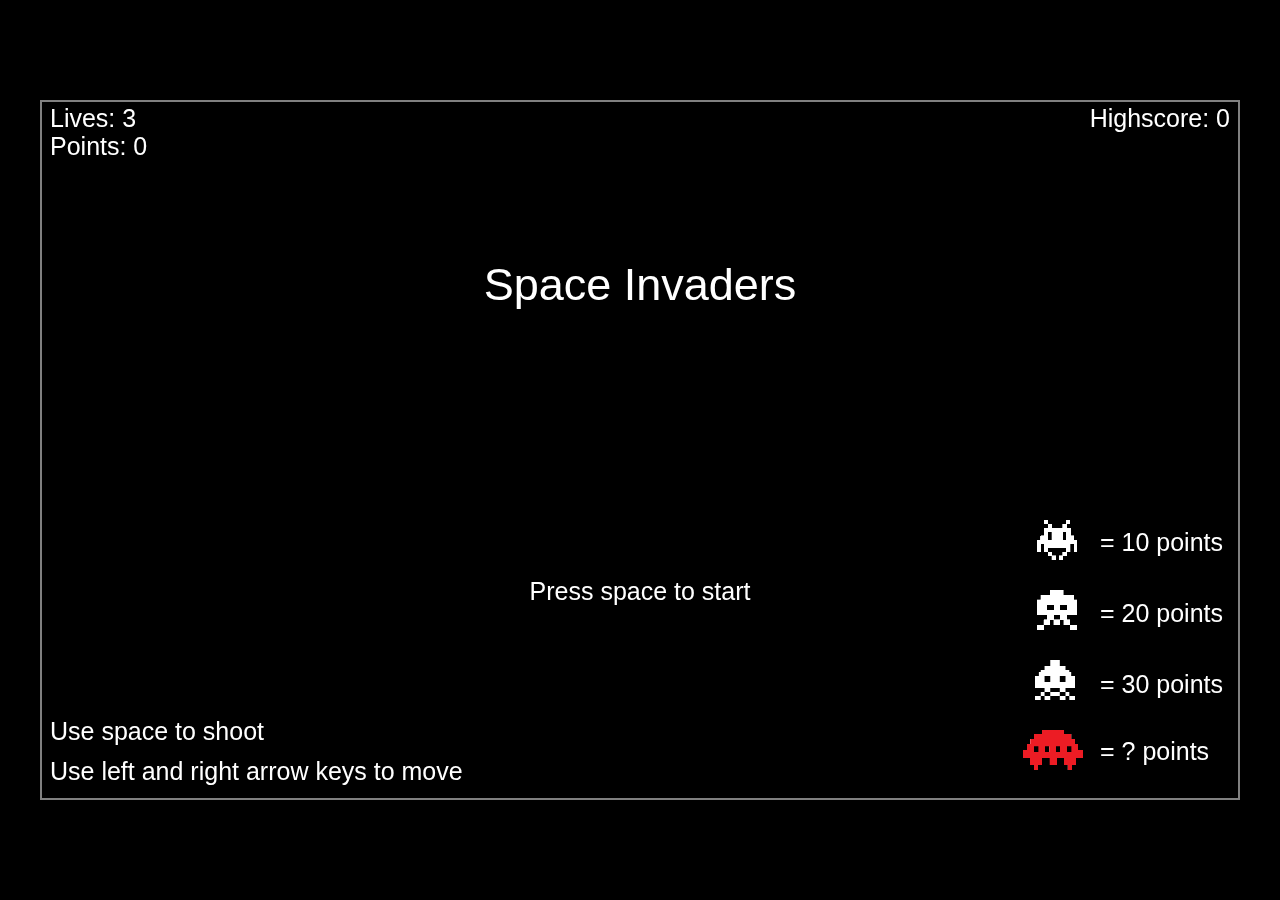
<file: B2GoldSpaceInvaders/index.html>
<html>
    <head>
        <meta charset="utf-8">
        <script src="howler.core.js"></script>
        <script src="p5.min.js"></script>
        <script src="player.js"></script>
        <script src="enemy.js"></script>
        <script src="bullet.js"></script>
        <script src="explosion.js"></script>
        <script src="obstacle.js"></script>
        <script src="ufo.js"></script>
        <script src="script.js"></script>
        <style>
            body{
                background-color: black;
                padding: 0;
                margin: 0;
            }
        </style>
        <title>Space Invaders</title>
    </head>
    <body>

    </body>
</html>
</file>
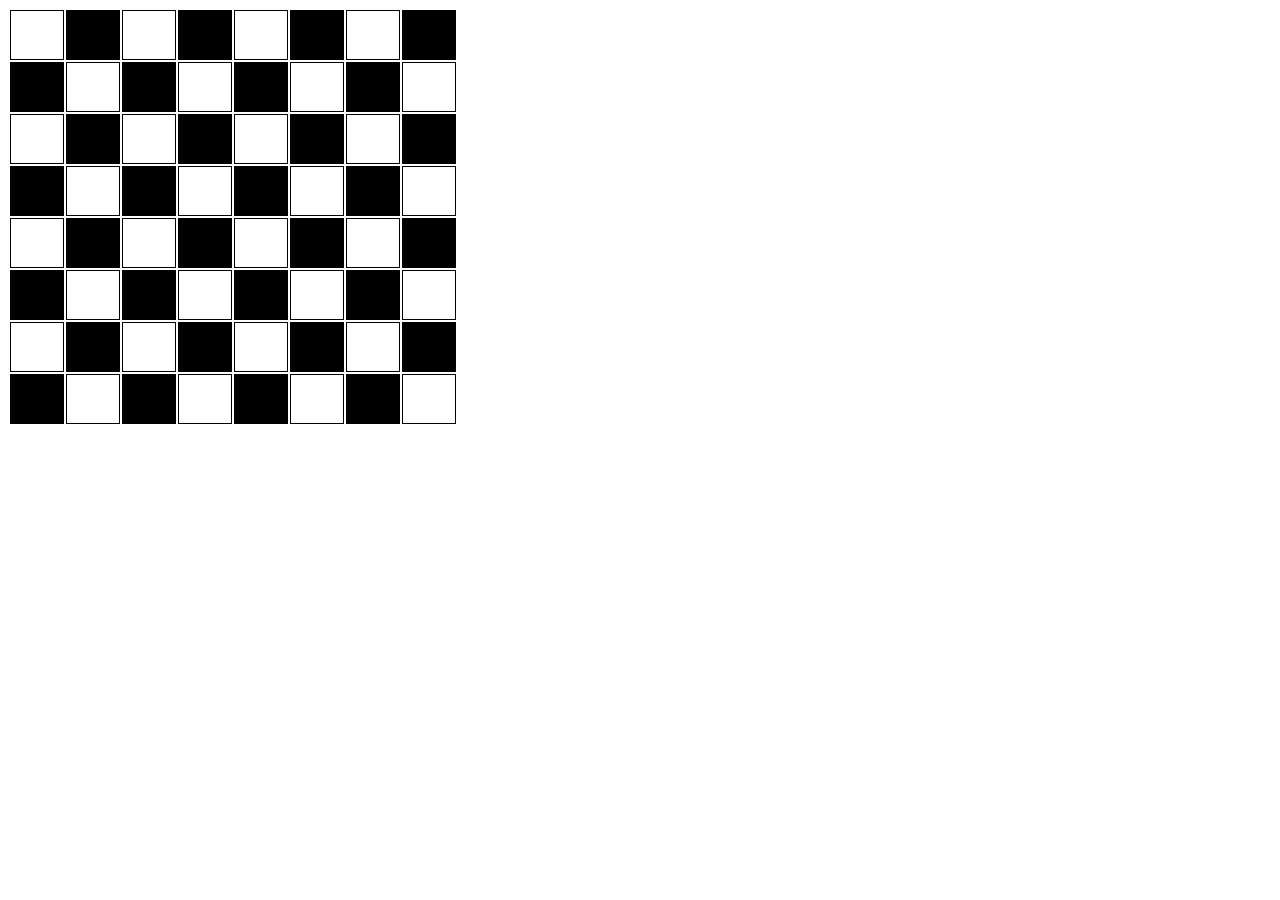
<file: B2L2Checkerboard/index.html>
<html>
    <head>
        <meta charset="UTF-8">
        <link rel="stylesheet" href="style.css">
       <title>Checkerboard</title>
    </head>
    <body>
        <table>
            <tr>
                <td></td>
                <td></td>
                <td></td>
                <td></td>
                <td></td>
                <td></td>
                <td></td>
                <td></td>
            </tr>
            <tr>
                <td></td>
                <td></td>
                <td></td>
                <td></td>
                <td></td>
                <td></td>
                <td></td>
                <td></td>
            </tr>
            <tr>
                <td></td>
                <td></td>
                <td></td>
                <td></td>
                <td></td>
                <td></td>
                <td></td>
                <td></td>
            </tr>
            <tr>
                <td></td>
                <td></td>
                <td></td>
                <td></td>
                <td></td>
                <td></td>
                <td></td>
                <td></td>
            </tr>
            <tr>
                <td></td>
                <td></td>
                <td></td>
                <td></td>
                <td></td>
                <td></td>
                <td></td>
                <td></td>
            </tr>
            <tr>
                <td></td>
                <td></td>
                <td></td>
                <td></td>
                <td></td>
                <td></td>
                <td></td>
                <td></td>
            </tr>
            <tr>
                <td></td>
                <td></td>
                <td></td>
                <td></td>
                <td></td>
                <td></td>
                <td></td>
                <td></td>
            </tr>
            <tr>
                <td></td>
                <td></td>
                <td></td>
                <td></td>
                <td></td>
                <td></td>
                <td></td>
                <td></td>
            </tr>
        </table>
    </body>
</html>
</file>
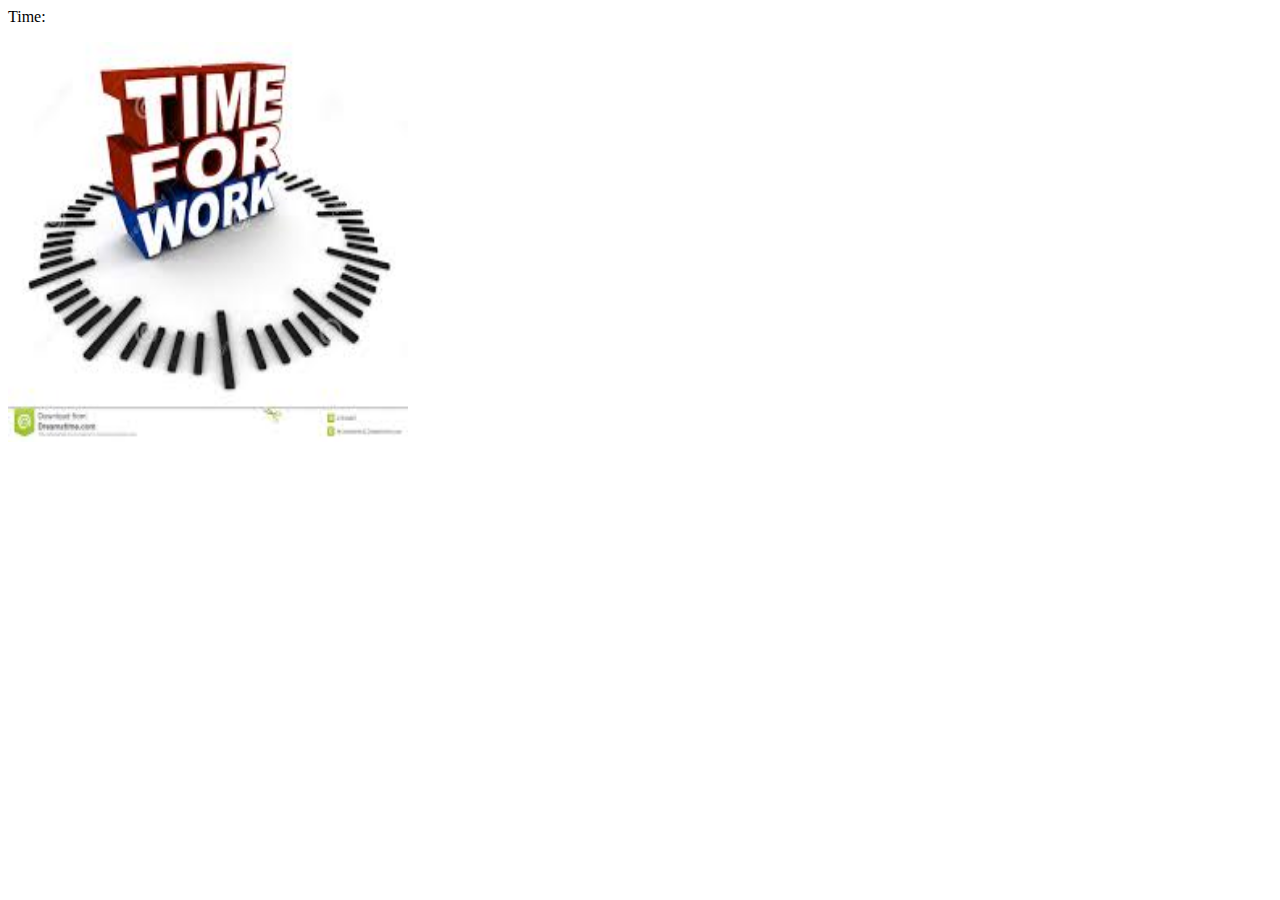
<file: B2L3GimmaABreak/index.html>
<html>
    <head>
        <meta charset="utf-8">
        <title>Gimma a break</title>
        <script>
            window.onload = function() {
                var timeText = document.getElementById("time");
                var image = document.getElementById("image");

                var dateNow = new Date();
                var breakTime = new Date(dateNow.getFullYear(), dateNow.getMonth(), dateNow.getDate(), 10, 34, 0, 0);
                var breakEndTime = new Date(dateNow.getFullYear(), dateNow.getMonth(), dateNow.getDate(), 10, 35, 0, 0);

                var e = setInterval(UpdateTimer, 1000);

                function UpdateTimer()
                {
                    var date = new Date();
                    timeText.innerHTML = "Break starts: " + breakTime.toTimeString() + "<br>Break ends: " + breakEndTime.toTimeString() + "<br>Time: " + AddZeros(date.getHours()) + ":" + AddZeros(date.getMinutes()) + ":" + AddZeros(date.getSeconds());
                    if(date > breakTime && date < breakEndTime)
                    {
                        Break();
                    }
                    else
                    {
                        EndBreak();
                    }
                }

                function AddZeros(value)
                {
                    if(value < 10)
                    {
                        return "0" + value;
                    }

                    return value;
                }

                function Break()
                {
                    image.src = "break.jpeg";
                }

                function EndBreak()
                {
                    image.src = "work.jfif";
                }
            };
        </script>
    </head>
    <body>
        <p id="time">Time: </p>
        <img id="image" src="work.jfif" height="400px" width="400px"/>
    </body>
</html>
</file>
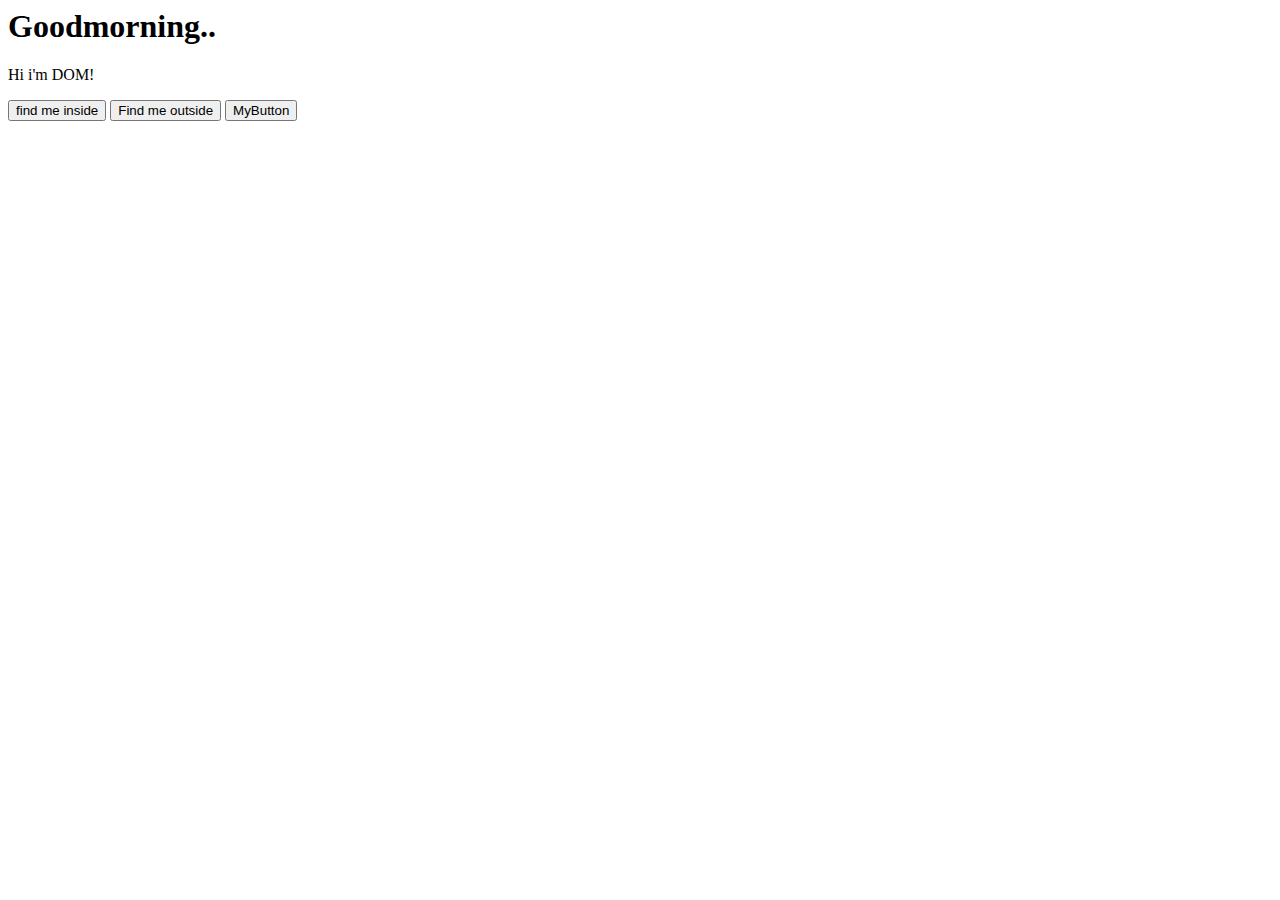
<file: B2L4MeetTheDOM/index.html>
<html>
    <head>
        <script src="extern.js"></script>
        <script>
            alert("Where is DOM? I can't find him!");
        </script>
    </head>
    <body>
    <h1>Goodmorning..</h1>    
    <p id="greet">...</p>
    <script>
        document.getElementById('greet').textContent = "Hi i'm DOM!"
    </script>
    <input type="button" value = "find me inside" onclick="function inline(){
        document.getElementById('greet').textContent = 'Thank you for using the DOM inline!';
    }inline();">
    </input>
    <input type="button" value = "Find me outside" onclick="clickedMe()"></input>
<input type="button" value="MyButton" onclick="function changeTitle(){
        document.title = 'Hoi DOM ik ben niet DOM!';
    }changeTitle();" />
    </body>
</html>
</file>
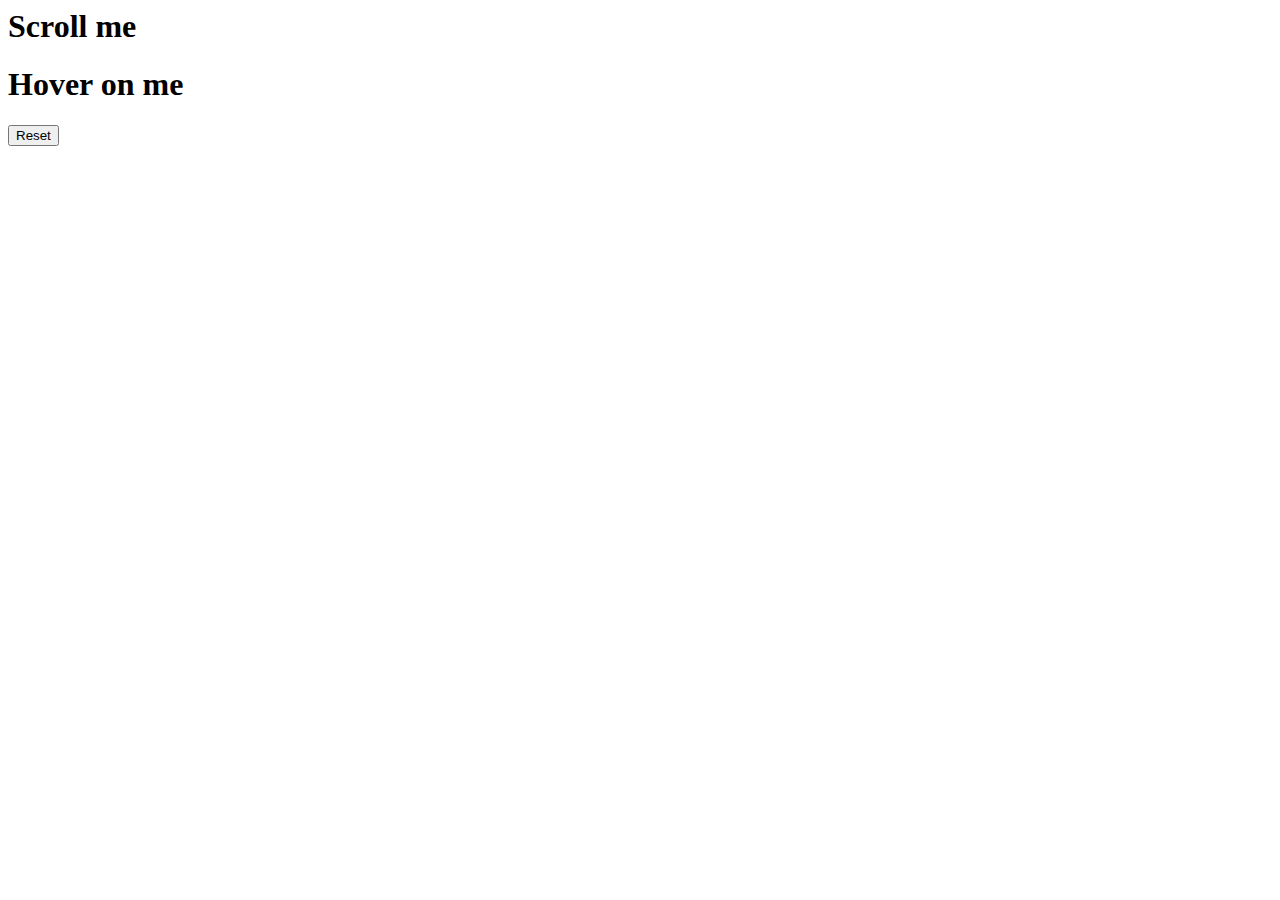
<file: B2L5ScrollOnMe/index.html>
<html>
    <head>
        <meta charset="utf-8">
        <title>Scroll on me</title>
        <script>
            window.onload = function() {
                var scrollText = document.getElementById("scrollText");
                var hoverText = document.getElementById("hoverText");
                var resetButton = document.getElementById("resetButton");
                
                scrollText.addEventListener("wheel", ()=>{ scrollText.innerHTML += "!" });

                hoverText.addEventListener("mouseenter", ()=>{hoverText.innerHTML += "!" });
                
                resetButton.addEventListener("click", ()=>{scrollText.innerHTML = "Scroll me"; hoverText.innerHTML = "Hover on me"});
            }
        </script>
    </head>
    <body>
        <h1 id="scrollText">Scroll me</h1>
        <h1 id="hoverText">Hover on me</h1>
        <input type="button" id="resetButton" value="Reset"/>
    </body>
</html>
</file>
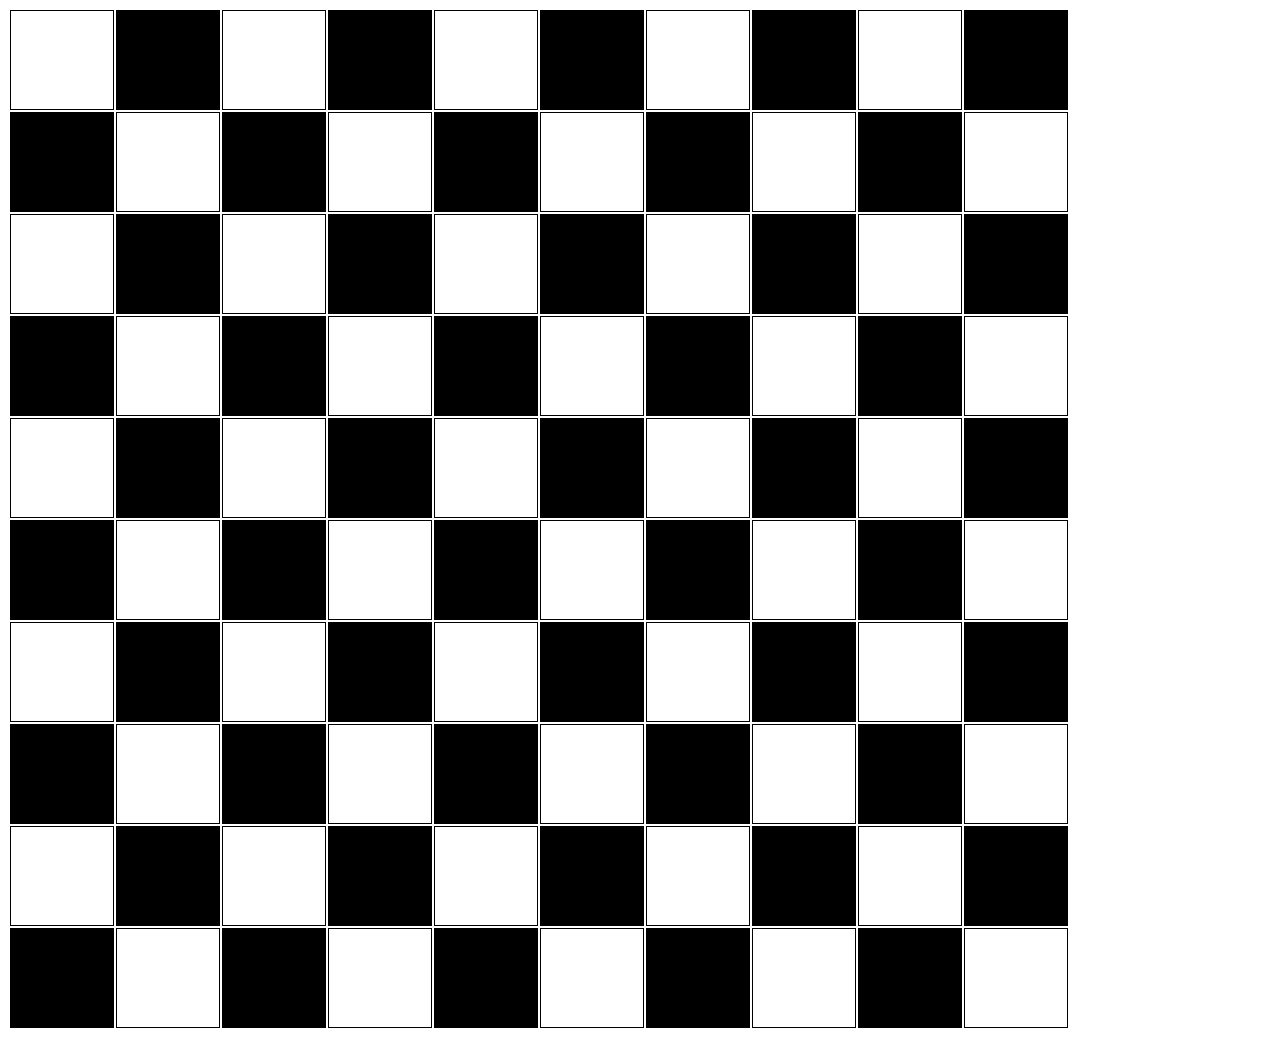
<file: JSB2Checkerboard/index.html>
<html>
    <head>
        <meta charset="UTF-8">
        <link rel="stylesheet" href="style.css">
       <title>Checkerboard</title>
    </head>
    <body>
        <table>
            <tr>
                <td></td>
                <td></td>
                <td></td>
                <td></td>
                <td></td>
                <td></td>
                <td></td>
                <td></td>
                <td></td>
                <td></td>
            </tr>
            <tr>
                <td></td>
                <td></td>
                <td></td>
                <td></td>
                <td></td>
                <td></td>
                <td></td>
                <td></td>
                <td></td>
                <td></td>
            </tr>
            <tr>
                <td></td>
                <td></td>
                <td></td>
                <td></td>
                <td></td>
                <td></td>
                <td></td>
                <td></td>
                <td></td>
                <td></td>
            </tr>
            <tr>
                <td></td>
                <td></td>
                <td></td>
                <td></td>
                <td></td>
                <td></td>
                <td></td>
                <td></td>
                <td></td>
                <td></td>
            </tr>
            <tr>
                <td></td>
                <td></td>
                <td></td>
                <td></td>
                <td></td>
                <td></td>
                <td></td>
                <td></td>
                <td></td>
                <td></td>
            </tr>
            <tr>
                <td></td>
                <td></td>
                <td></td>
                <td></td>
                <td></td>
                <td></td>
                <td></td>
                <td></td>
                <td></td>
                <td></td>
            </tr>
            <tr>
                <td></td>
                <td></td>
                <td></td>
                <td></td>
                <td></td>
                <td></td>
                <td></td>
                <td></td>
                <td></td>
                <td></td>
            </tr>
            <tr>
                <td></td>
                <td></td>
                <td></td>
                <td></td>
                <td></td>
                <td></td>
                <td></td>
                <td></td>
                <td></td>
                <td></td>
            </tr>
            <tr>
                <td></td>
                <td></td>
                <td></td>
                <td></td>
                <td></td>
                <td></td>
                <td></td>
                <td></td>
                <td></td>
                <td></td>
            </tr>
            <tr>
                <td></td>
                <td></td>
                <td></td>
                <td></td>
                <td></td>
                <td></td>
                <td></td>
                <td></td>
                <td></td>
                <td></td>
            </tr>
        </table>
    </body>
</html>
</file>
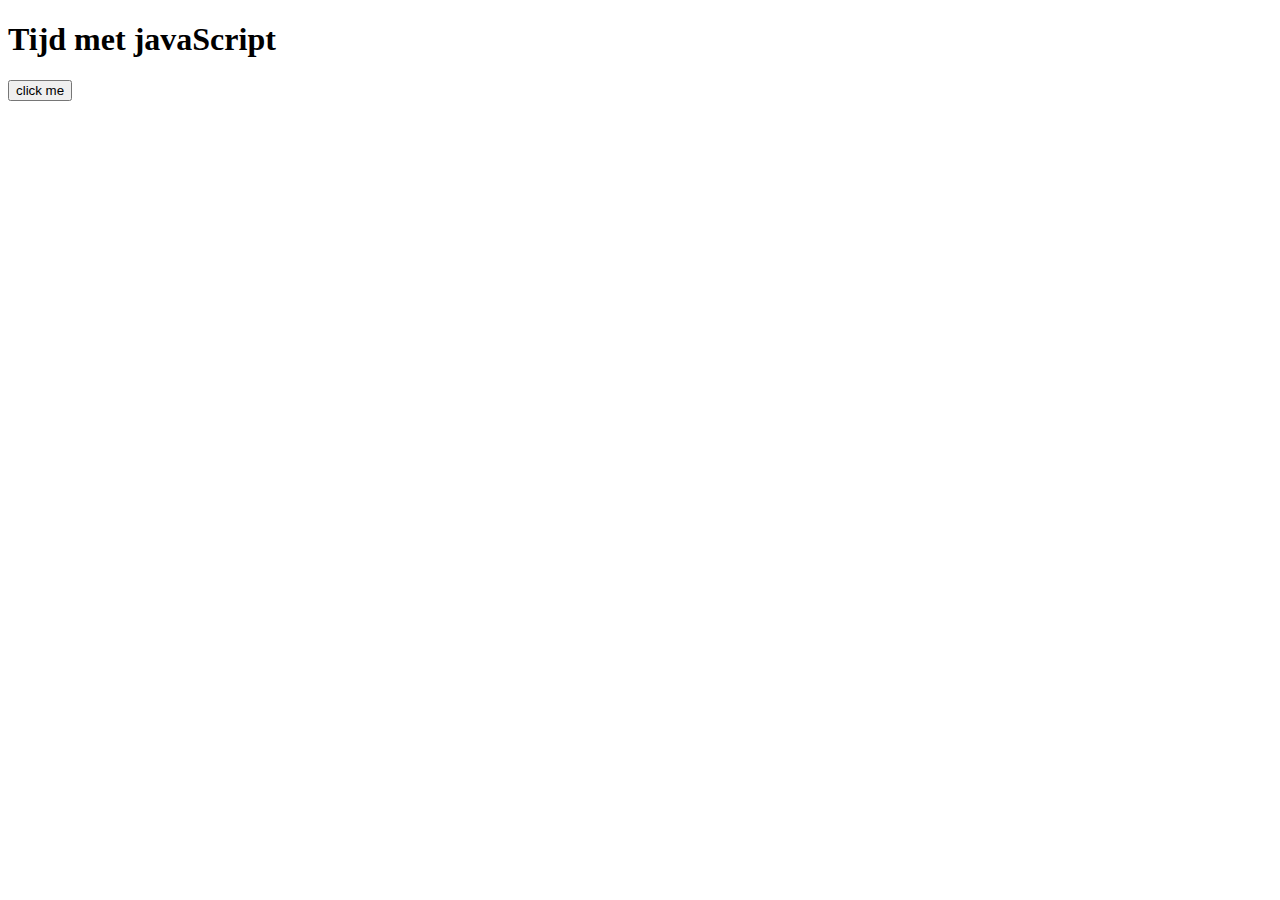
<file: Les1/index.html>
<!doctype html>
    <html>
    <head>
      <meta charset="utf-8">
      <title>Goedemorgen</title>
    </head>
    
    <body>
      <h1>Tijd met javaScript</h1>
      <input type="button" value="click me" id="mijnButton"/>
      <script>
        let mijnButton = document.getElementById("mijnButton");
        let date = new Date();

        mijnButton.addEventListener("click", () =>{
            window.alert(date + "\nIk ben Lucas");    
        })

      </script>
    </body>
    </html>
</file>
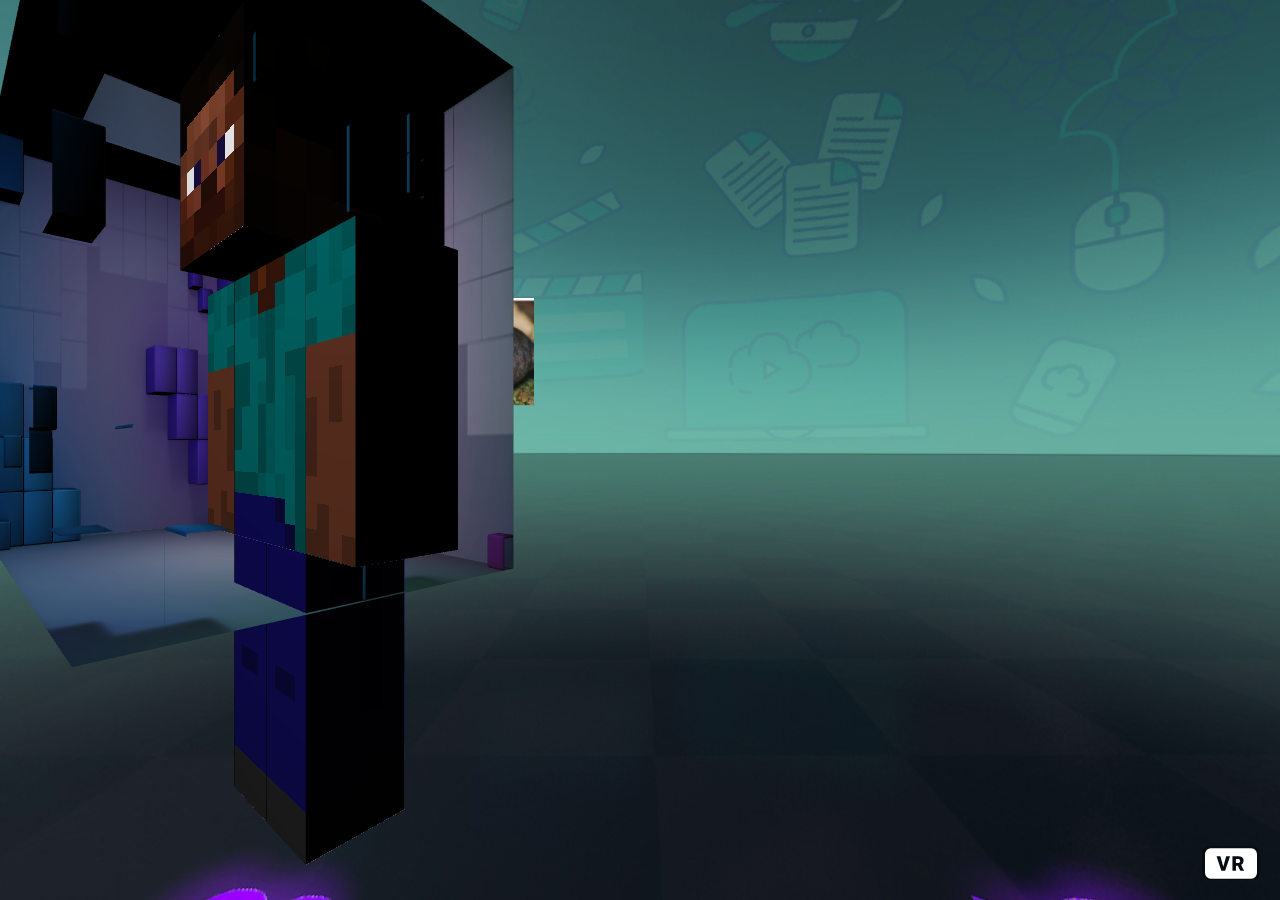
<file: Les4/index.html>
<!DOCTYPE html>
<html>
  <head>
    <title>Ma WebXR voorbeeld -> fullscreen</title>
    <script src="library/aframe.js"></script>
    <script src="library/ma-webxr.js" defer></script>
    <script src="app.js" defer></script>
  </head>
  <body>
  <!-- Hier begint het WebXR component -->
  <a-scene background="color: white"></a-scene>
  <!-- Hier eindigt het WebXR component -->
  </body>
</html>
</file>
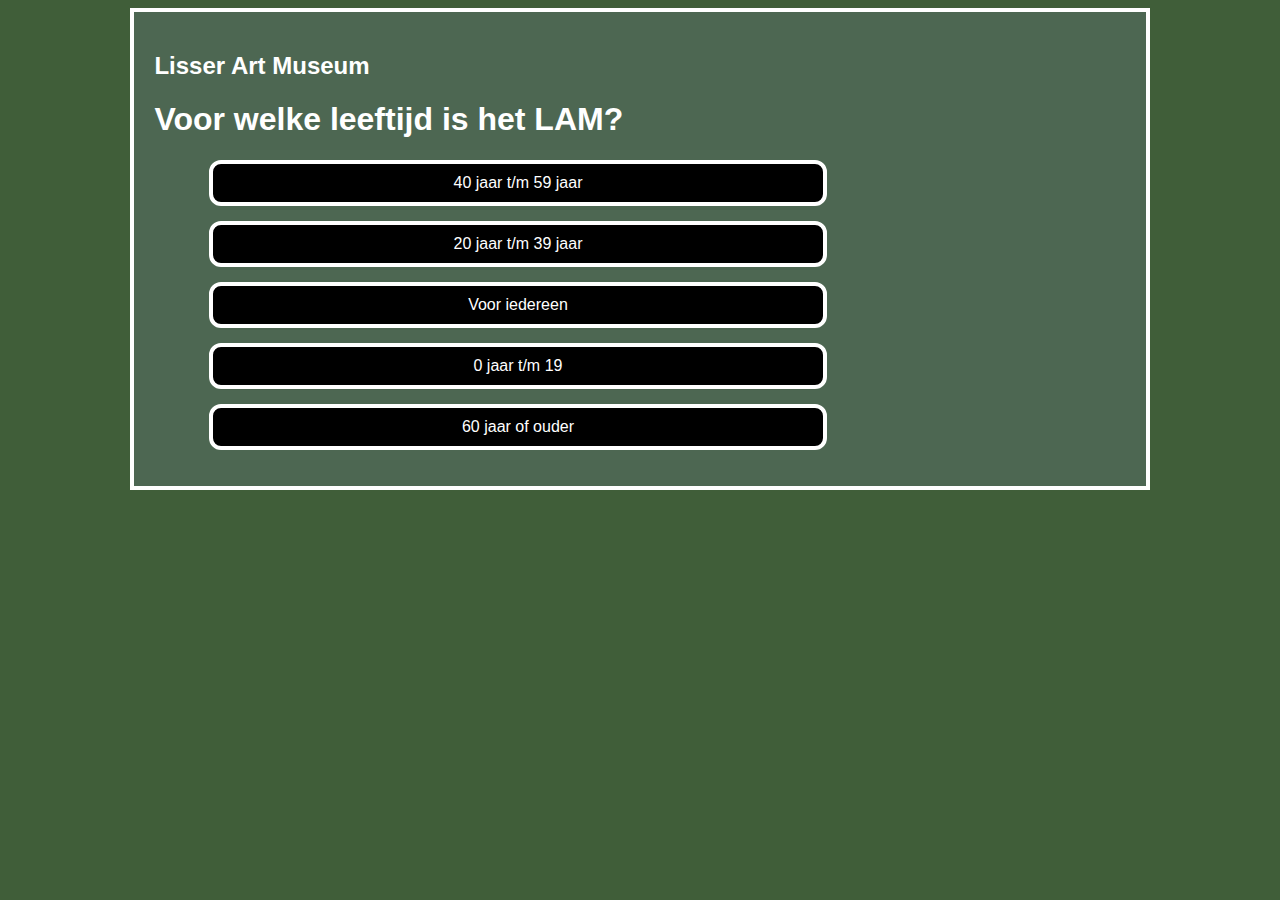
<file: Les5/index.html>
<!DOCTYPE html>
<html>
  <head>
    <meta charset="utf-8">
    <link rel="stylesheet" href="style.css">
    <title>quiz</title>
    <script src = "./quiz1.js"></script>
    <script src = "./quiz2.js"></script>
    <script src="./script.js" defer></script>
  </head>
  <body>
    <div class="wrapper" id="quizWrapper">
      <div class="questionBox" id="questionBox">
          <h2 class="quizTitle" id="quizTitle"></h2>
          <h1 class="myQuestion" id="myQuestion"></h1>
          <ul class="myAnswer" id="myAnswer"></ul>
      </div>
      <div class="resultBox" id="resultBox">einde</div>
    </div>
  </body>
</html>
</file>
<file: B2L2Checkerboard/style.css>
td{
    border: 1px solid black;
    background: white;
    width: 50px;
    height: 50px;
}

tr:nth-child(even) td:nth-child(odd), 
tr:nth-child(odd) td:nth-child(even)
{
    background: black
}
</file>
<file: JSB2Checkerboard/style.css>
td{
    border: 1px solid black;
    background: white;
    width: 100px;
    height: 100px;
}

tr:nth-child(even) td:nth-child(odd), 
tr:nth-child(odd) td:nth-child(even)
{
    background: black
}
</file>
<file: Les5/style.css>
@keyframes goodAnswerAnimation {
    from {background-color: yellow;}
    to {background-color: green;}
}
@keyframes wrongAnswerAnimation {
    from {background-color: yellow;}
    to {background-color: red;}
}
@keyframes newQuestion {
  from {margin-left: 800px;}
  to{margin-left:0px;}
}
body{
  background-color: rgb(64, 94, 57);
  font: 1em sans-serif;
}
.wrapper{
  overflow: hidden;
  width: 80%;
  margin: auto;
  border: 4px solid white;
  background-color: rgb(77, 103, 82);
}
.quizTitle {
  color: white;
}
.myQuestion  {
  color: white;
}
.myQuestion::first-letter{
  color: white;
}
.questionBox, .resultBox {
  padding: 20px;
  width: 80%;
  margin-left:0px;
}
.questionBox-new{
  padding: 20px;
  width: 80%;
  margin-left:0px;
  animation-name: newQuestion;
  animation-duration: 4s;
}

.myAnswer{
  width: 80%;
  text-align: center;
}
.answer{
  list-style-type: none;
  padding: 10px;
  color: white;
  background-color:black;
  border:4px solid white;
  border-radius: 12px;
  margin: 15px;
}
.answer:hover{
  background-color: yellow;
  cursor: pointer;
}
.right {
  padding: 10px;
  color:white;
  border:4px solid black;
  border-radius: 12px;
  margin: 5px;
  background-color: green;
  animation-name: goodAnswerAnimation;
  animation-duration: 4s;
}
.wrong{
  padding: 10px;
  color:white;
  border:4px solid black;
  border-radius: 12px;
  margin: 5px;
  background-color: red;
  animation-name: wrongAnswerAnimation;
  animation-duration: 4s;
}
</file>
